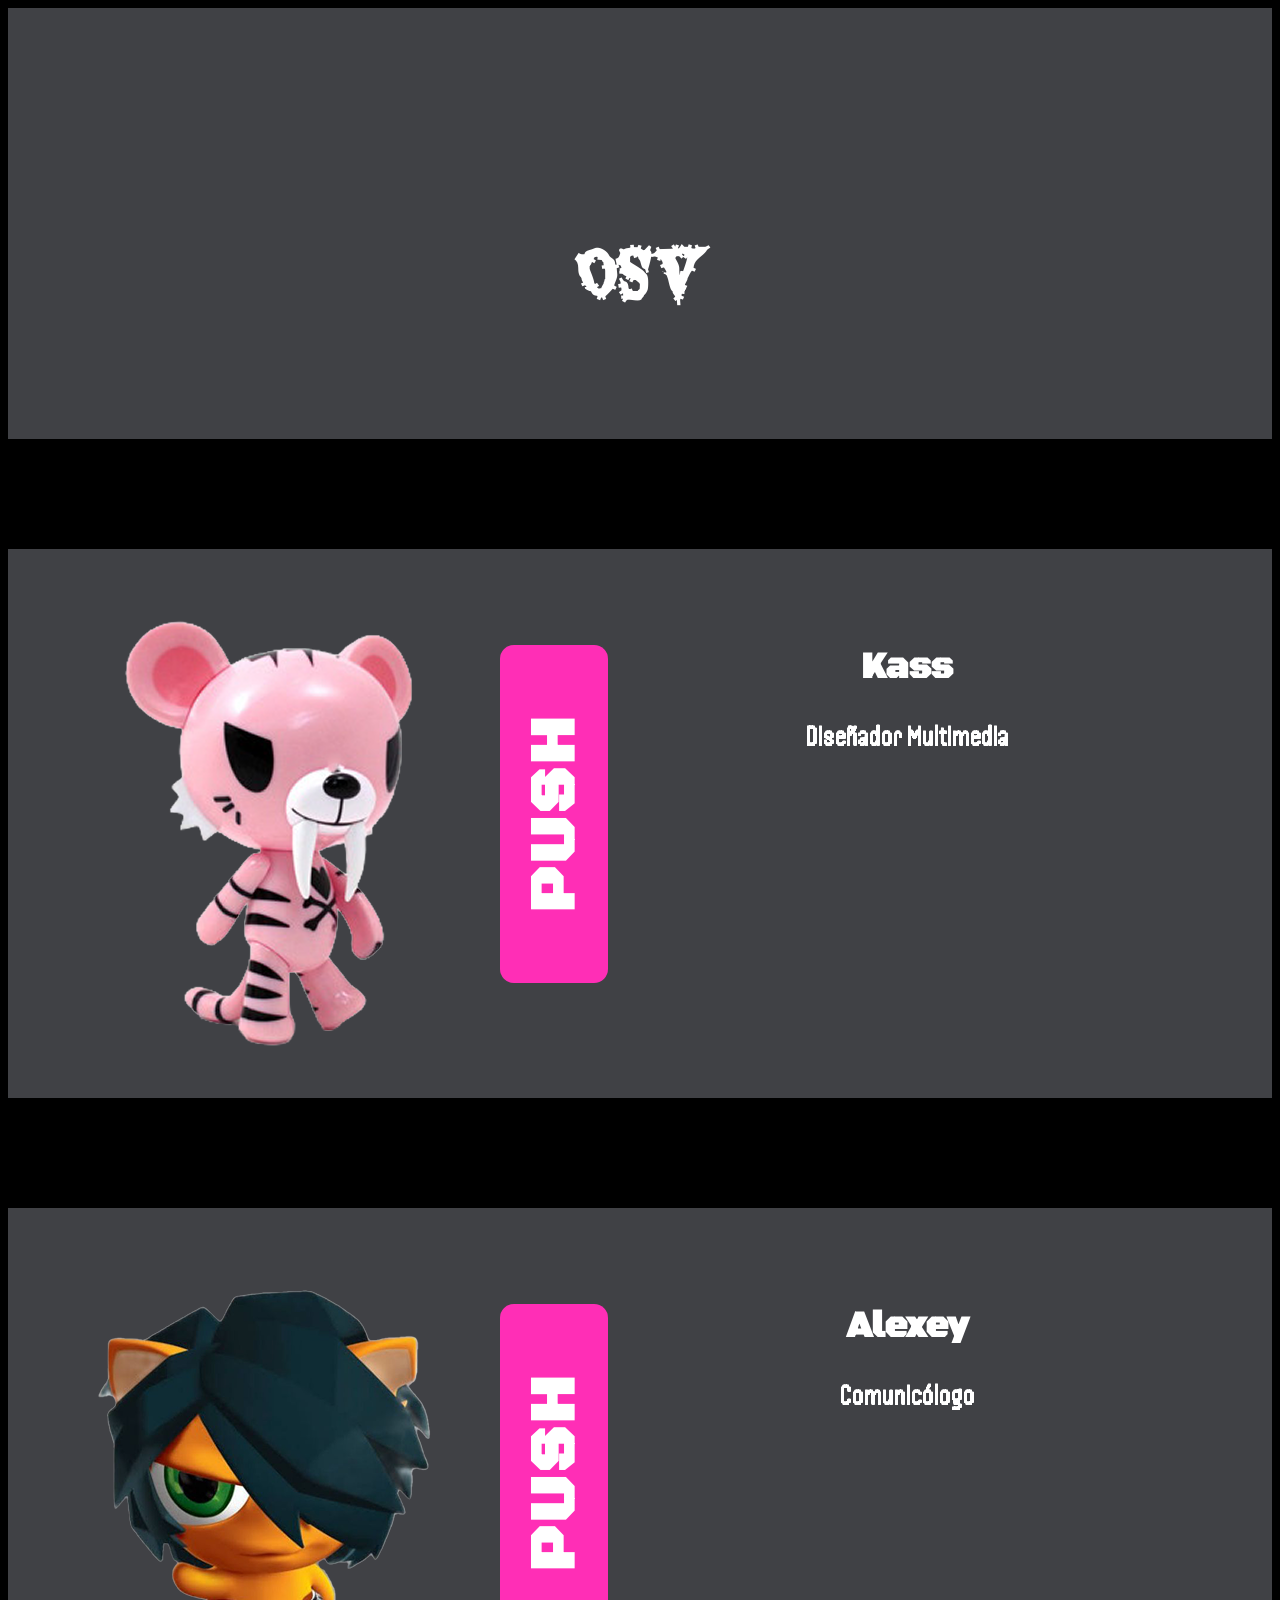
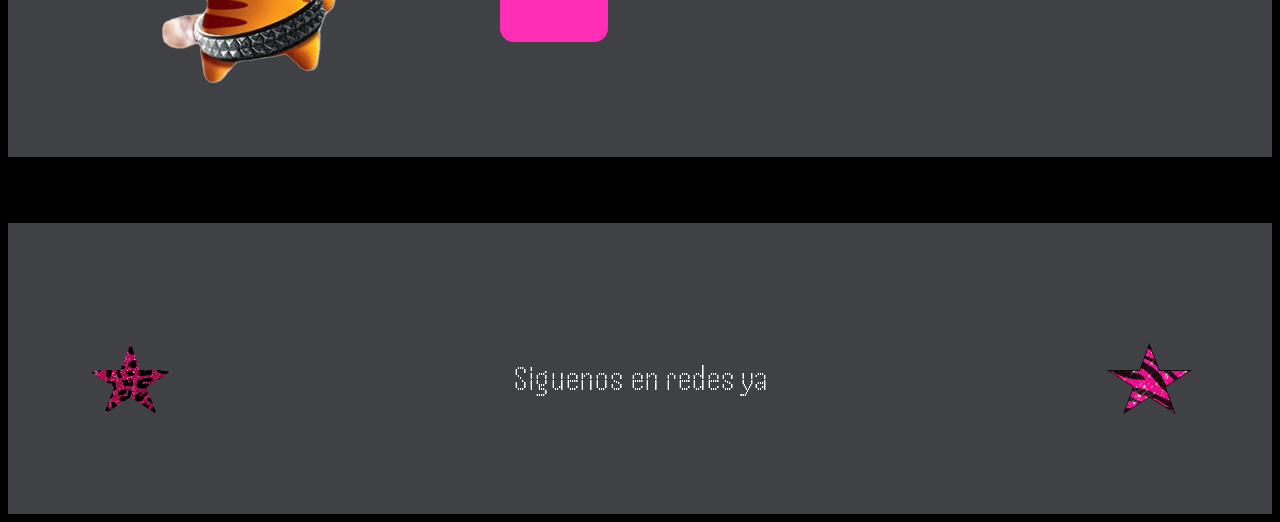
<file: index.html>
<!doctype html>
<html>
<head>
<meta charset="UTF-8">
<link rel="preconnect" href="https://fonts.googleapis.com">
<link rel="preconnect" href="https://fonts.gstatic.com" crossorigin>
<link href="https://fonts.googleapis.com/css2?family=Black+Ops+One&family=Eater&family=Handjet:wght,ELSH@100..900,2&display=swap" rel="stylesheet">
	<link rel="stylesheet" href="estilo.css" type="text/css">
<!-- La etiqueta style es para escribir una hoja de estilo interna-->
 <style>
	header{text-align:center;background-color:#404145;color:#FFFFFF;}
	article{clear:both;font-size: 1.5rem;
	height:417px;
	padding:66px;
	margin-top:110px;
	text-align:center;}
	article img {float:left;margin-right: 30px;}
	.push {float: left;
    background-color: #FF2EB6;
    color: #FFFFFF;
    text-decoration: none;
    font-family: 'Black Ops One', system-ui;
    font-weight: bold;
    font-size: 4rem;
    letter-spacing: 3px;
    padding: 70px 14px;
    border-radius: 14px;
    margin-top: 30px;
    writing-mode: vertical-rl;
    transform: rotate(180deg);}
	footer{background-color:#404145;
	color:#FFFFFF;
	margin-top:66px;
	padding-top:120px;
	padding-bottom:100px;}
 </style>
<title>OSV</title>
</head>
<body>
	<div id="contenedor" style="background-color: #000000">
	<header style="background-color: #404145; color:#FFFFFF;">
		<h1 style="font-family: 'Eater', serif;">OSV</h1>
	</header>
	<section style="background-color: #000000">
	 <article style="background-color: #404145; color:#FFFFFF;">
		 <img src="Imagenes/yogr.png">
		 <a href="kass.html" class="push">PUSH</a>
		 <h2 style="font-family: 'Black Ops One', system-ui;">Kass</h2>
		 <h3 style="font-family: 'Handjet', sans-serif;">Diseñador Multimedia</h3>
		</article>
	<article style="background-color: #404145; color:#FFFFFF;">
		<img src="Imagenes/yofp.png">
		<a href="alexey.html" class="push">PUSH</a>
		<h2 style="font-family: 'Black Ops One', system-ui;">Alexey</h2>
		<h3 style="font-family: 'Handjet', sans-serif;">Comunicólogo</h3>
		</article>	
	   </section>
	<footer style="background-color: #404145; color:#FFFFFF;"> 
		<ul >
	   		<li> <a href="https://www.instagram.com/kassi_e77?stkn=MXc0dnZmYzZmYXRzMg==" target="_blank"><img src="Imagenes/Star 1.png"></a> </li>
			<li style="font-family: 'Handjet', sans-serif;">Siguenos en redes ya</li>
		<li> <a href="https://www.instagram.com/apseley?stkn=MXU2YWFqcXNtbGhicQ%3D%3D&utm_source=qr" target="_blank"><img src= "Imagenes/Star 2.png"></a> </li>
</ul>
	</footer>
	</div>
</body>
</html>
</file>
<file: estilo.css>
header {background-color: #404145 ;
        color: #FFFFFF;
        text-align: center;
        padding: 160px 0px 118px 0px; }
header h1 {font-family: 'Eater', serif;
           font-size: 4rem;
           margin-bottom: -10px; }
header h2 {font-family: 'Black Ops One', system-ui, -apple-system, BlinkMacSystemFont, 'Segoe UI', Roboto, Oxygen, Ubuntu, Cantarell, 'Open Sans', 'Helvetica Neue', sans-serif;
           font-size: 1.25rem;}
article#infodelsujeto h3 {font-family: 'Black Ops One', system-ui, -apple-system, BlinkMacSystemFont, 'Segoe UI', Roboto, Oxygen, Ubuntu, Cantarell, 'Open Sans', 'Helvetica Neue', sans-serif;
           font-size: 2.25rem;}
header h4 {font-family: 'Handjet', sans-serif;
           font-size: 2.25rem;}
article#infodelsujeto{background-color:#F638B8;
padding: 160px 0px 160px 0px;width:70% ; margin: 0 auto; border-radius: 20px; box-sizing: border-box;}
body { background-color: #000000; color: #FFFFFF; }
article#infodelsujeto img{float:left; margin-right:30px;width: 250px;border-radius: 15px;margin-left: 40px;}
article#infodelsujeto ul { font-family: 'Handjet', sans-serif; font-size: 1.25rem; list-style: none; padding: 0; }
.galeria-pequena { display: flex; gap: 20px; margin-top: 30px; }
.galeria-pequena img { width: 140px; height: 140px; border-radius: 10px; object-fit: cover; }
div#video{clear:both;}
.redes-sociales {width: 70%;
    margin: 25px auto 0 auto;
    display: flex;
    justify-content: space-between;
    gap: 35px;}

.redes-sociales a {flex: 1;
    background-color: #FFFFFF;
    color: #000000;
    font-family: 'Handjet', sans-serif;
    font-size: 1.6rem;
    text-align: center;
    text-decoration: none;
    padding: 12px 20px;
    border-radius: 50px;
    transition: transform 0.2s ease, background-color 0.2s ease;}

.redes-sociales a:hover {background-color: #F638B8;
    color: #FFFFFF;
    transform: scale(1.03);}

footer {background-color: #404145;
    padding: 35px 80px;}

footer ul { list-style: none;
    display: flex;
    justify-content: space-between; 
    align-items: center; 
    margin: 0;
    padding: 0;}

footer ul li {color: #FFFFFF;
    font-size: 2.25rem;
    font-family: 'Handjet',sans-serif;
    font-weight: 200;}

footer ul li img {width: 85px;
    height: auto;
    display: block;}
</file>
